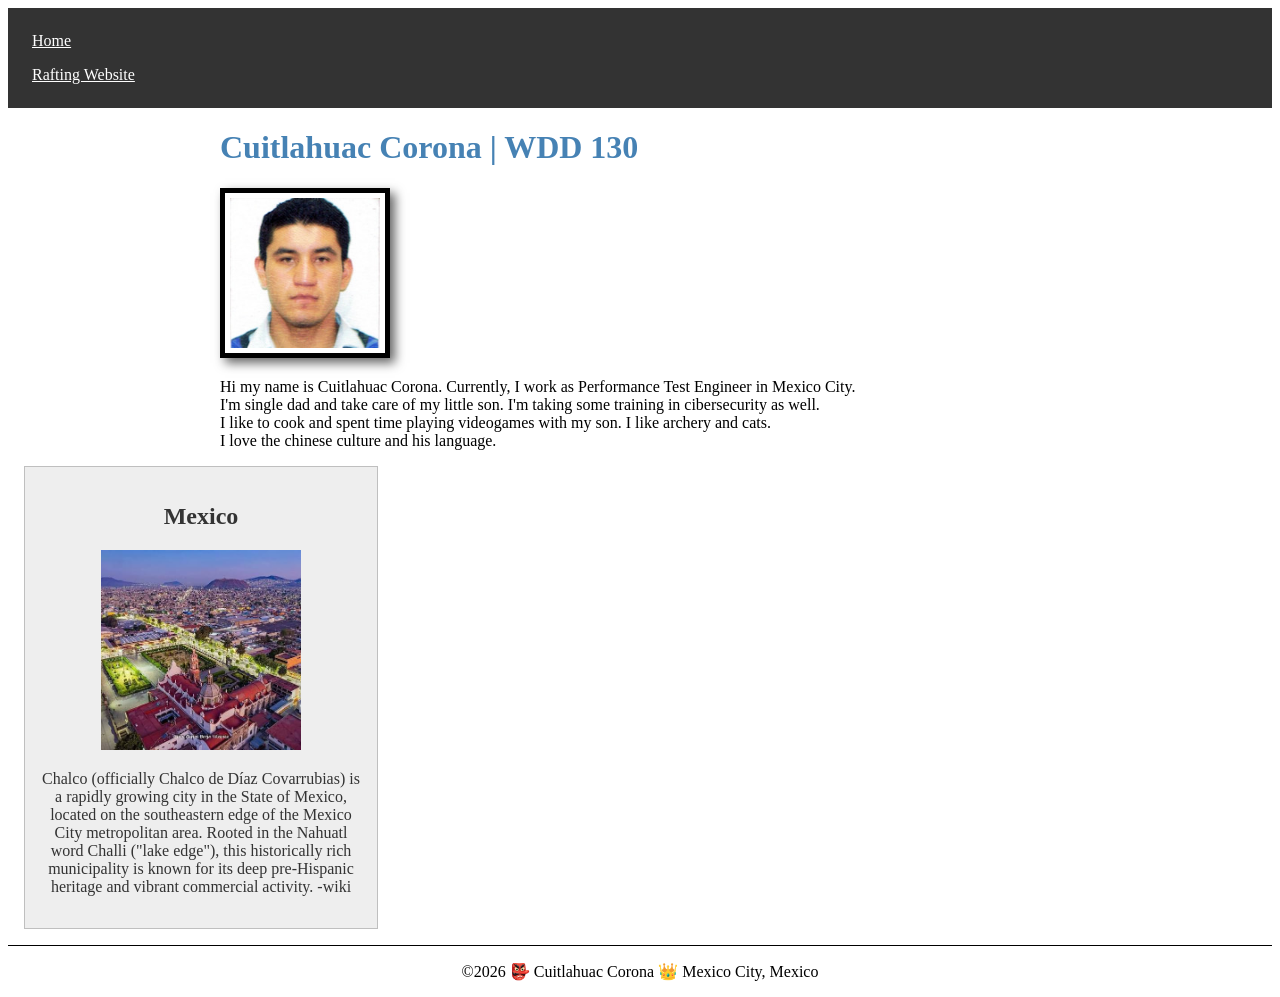
<file: index.html>
<!DOCTYPE html>
<html lang="en">

<head>
    <meta charset="UTF-8">
    <meta name="viewport" content="width=device-width, initial-scale=1.0">
    <title>Cuitlahuac Corona | WDD 130</title>
    <meta name="description" content="Cuitlahuac Corona's BYU-Idaho WSS 130 course home page">
    <meta name="author" content="Cuitlahuac Corona">

    <link rel="stylesheet" href="styles/styles.css">
</head>


<body>
    <header>
        <nav>
            <a href="#">Home</a>
            <a href="wwr/">Rafting Website</a>
        </nav>
    </header>

    <main>
        <h1>Cuitlahuac Corona | WDD 130</h1>
        <img src="images/profile.jpeg" alt="Cuitlahuac Corona" width="200">

        <p>
            Hi my name is Cuitlahuac Corona. Currently, I work as Performance Test Engineer in
            Mexico
            City. <br>
            I'm single dad and take care of my little son. I'm taking some training in cibersecurity
            as well. <br>
            I like to cook and spent time playing videogames with my son. I like archery and cats.
            <br>
            I love the chinese culture and his language.
        </p>
    </main>

    <aside>
        <h2>Mexico</h2>
        <img src="./images/chalco.jpeg" alt="Mexico´s Chalco">
        <p>
            Chalco (officially Chalco de Díaz Covarrubias) is a rapidly growing city in the State of
            Mexico,
            located on the southeastern edge of the Mexico City metropolitan area. Rooted in the
            Nahuatl word
            Challi ("lake edge"), this historically rich municipality is known for its deep
            pre-Hispanic
            heritage and vibrant commercial activity. -wiki
        </p>

    </aside>

    <footer>
        <p>
            ©2026 👺 Cuitlahuac Corona 👑 Mexico City, Mexico
        </p>
    </footer>


</body>

</html>
</file>
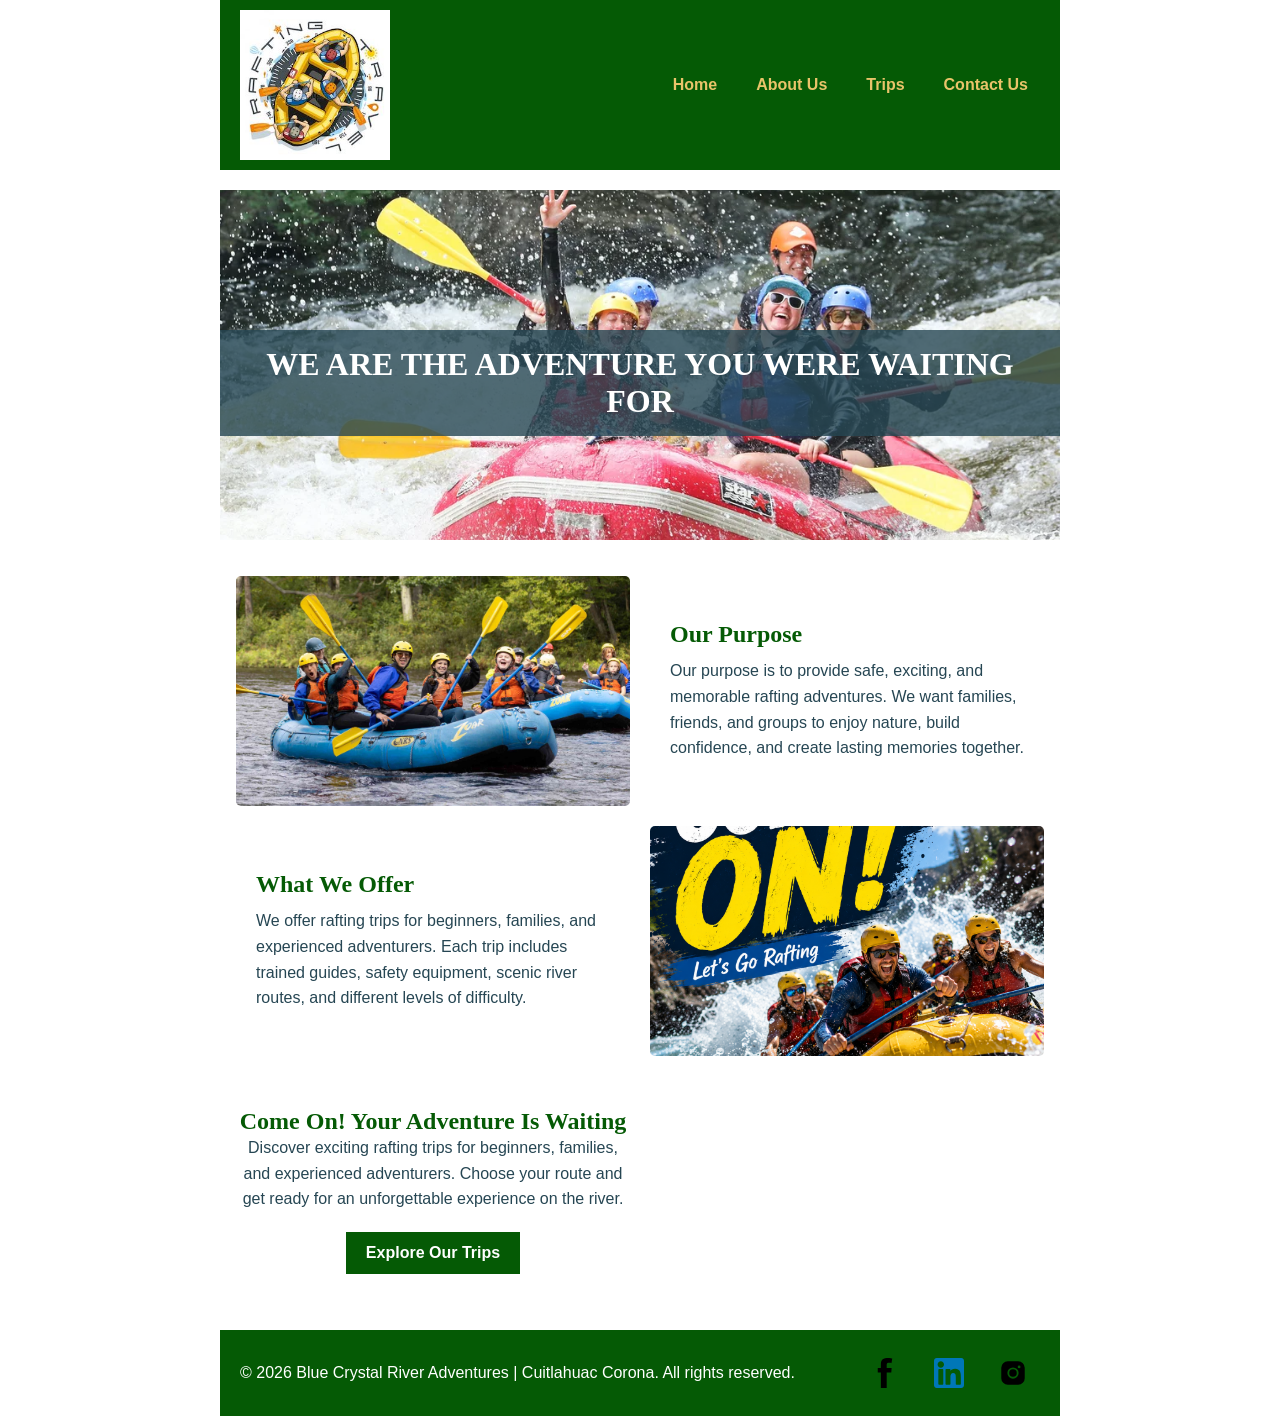
<file: wwr/index.html>
<!DOCTYPE html>
<html lang="en">

<head>
    <meta charset="UTF-8">
    <meta name="viewport" content="width=device-width, initial-scale=1.0">

    <title>Home page | Blue Crystal River Adventures</title>

    <meta name="description"
      content="Contact Blue Crystal River Adventures for rafting reservations and more!!">

    <meta name="author" content="Cuitlahuac Ricardo Corona Espinoza">

    <link rel="stylesheet" href="styles/rafting.css">
</head>

<body>

    <header>
        <img src="images/z-raftingcompas.jpg" alt="Blue Crystal River Adventures logo">

        <nav>
            <a href="index.html">Home</a>
            <a href="about.html">About Us</a>
            <a href="trips.html">Trips</a>
            <a href="contact.html">Contact Us</a>
        </nav>
    </header>

    <main>

        <div class="home-hero">
            <img src="images/awaits.webp" alt="The adventure awaits you!">

            <h1>WE ARE THE ADVENTURE YOU WERE WAITING FOR</h1>
        </div>

        <section class="home-grid">

            <img src="images/makefun.jpg" alt="Make fun with us">

            <div class="home-content">
                <h2>Our Purpose</h2>

                <p>
                    Our purpose is to provide safe, exciting, and memorable rafting
                    adventures. We want families, friends, and groups to enjoy nature,
                    build confidence, and create lasting memories together.
                </p>
            </div>

            <div class="home-content">
                <h2>What We Offer</h2>

                <p>
                    We offer rafting trips for beginners, families, and experienced
                    adventurers. Each trip includes trained guides, safety equipment,
                    scenic river routes, and different levels of difficulty.
                </p>
            </div>

            <img src="images/comeon.png" alt="come on">

        </section>

        <section class="home-actions">

            <div class="trips-action">
                <h2>Come On! Your Adventure Is Waiting</h2>

                <p>
                    Discover exciting rafting trips for beginners, families, and
                    experienced adventurers. Choose your route and get ready for an
                    unforgettable experience on the river.
                </p>

                <a href="trips.html">
                    Explore Our Trips
                </a>
            </div>

        </section>

    </main>


    <footer>
        <p>
            &copy; 2026 Blue Crystal River Adventures |
            Cuitlahuac Corona. All rights reserved.
        </p>

        <nav class="socialmedia">
            <a href="https://facebook.com">
                <img src="images/facebook.svg" alt="Visit our Facebook page">
            </a>

            <a href="https://linkedin.com">
                <img src="images/linkedin.svg" alt="Visit our LinkedIn page">
            </a>

            <a href="https://instagram.com">
                <img src="images/instagram.svg" alt="Visit our Instagram page">
            </a>
        </nav>
    </footer>

</body>
</file>
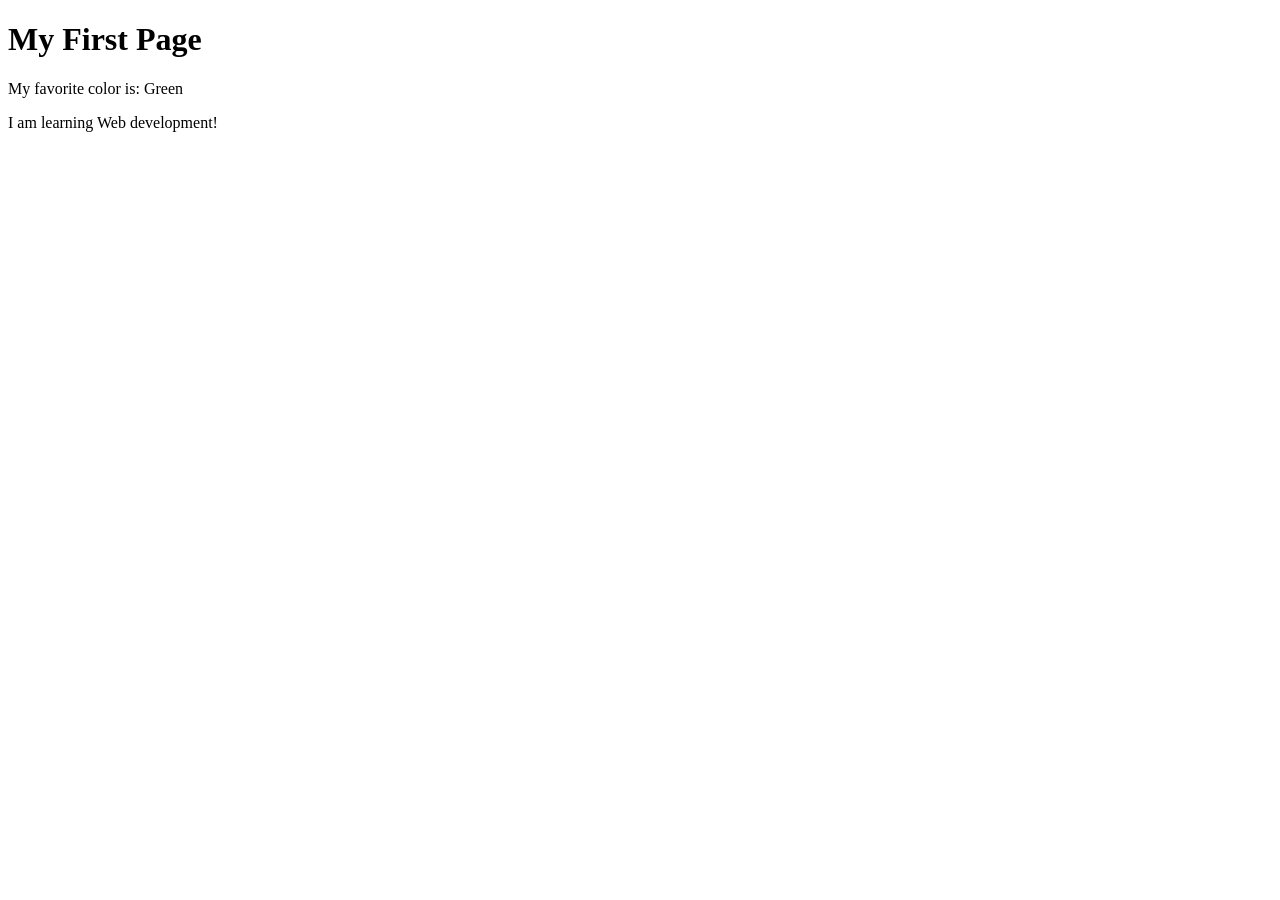
<file: week01/first-page.html>
<!DOCTYPE html>
<html lang="en">

<head>
    <meta charset="UTF-8">
    <meta name="viewport" content="width=device-width, initial-scale=1.0">
    <title>My First Page</title>
</head>

<body>
    <h1>My First Page</h1>
    <p>My favorite color is: Green</p>
    <p>I am learning Web development!</p>
</body>

</html>
</file>
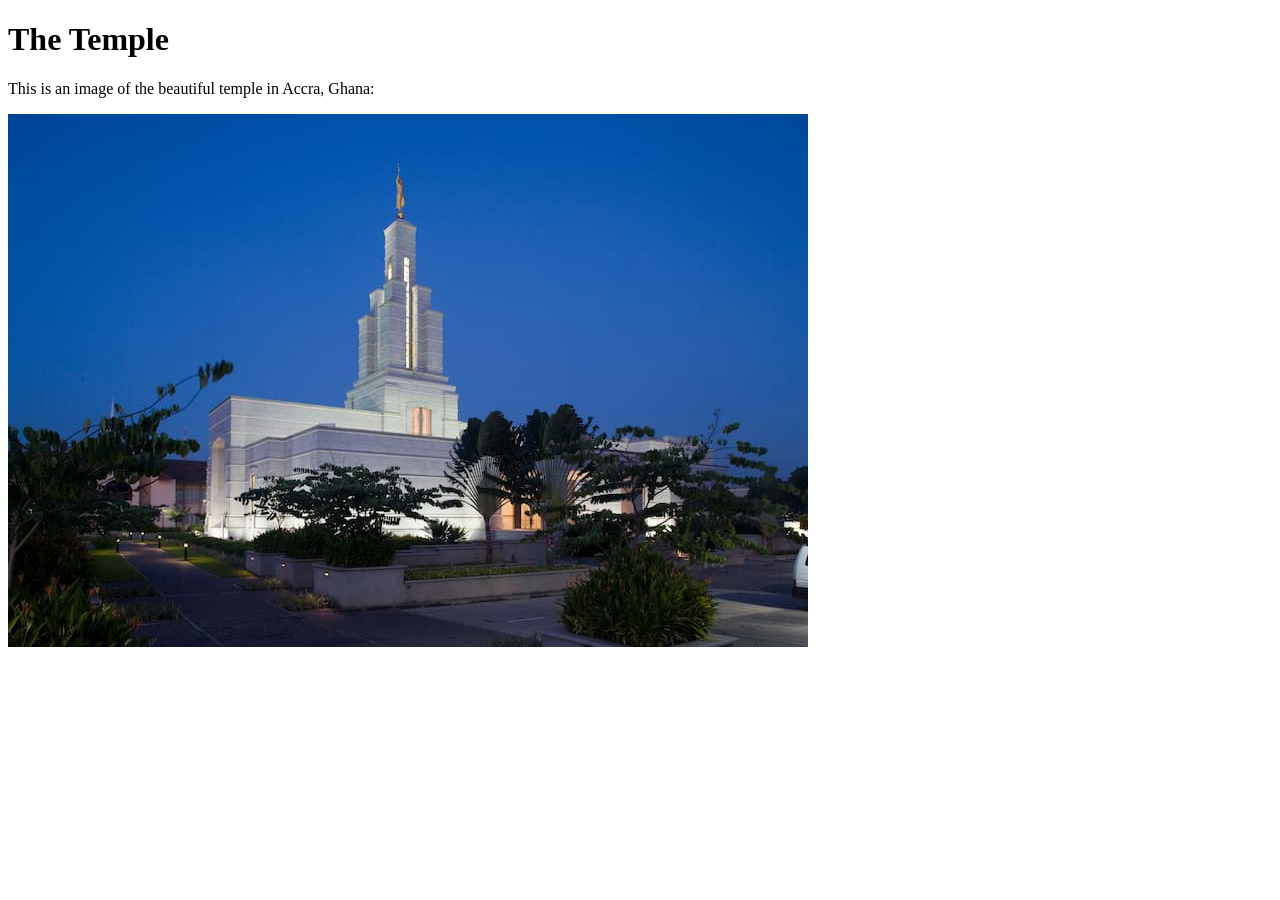
<file: week01/images-solution.html>
<!DOCTYPE html>
<html lang="en">
<head>
    <meta charset="UTF-8">
    <meta name="viewport" content="width=device-width, initial-scale=1.0">
    <title>Temple Image</title>
</head>
<body>
    <h1>The Temple</h1>
    <p>This is an image of the beautiful temple in Accra, Ghana:</p>
    <img src="images/temple-small.jpg" alt="The Accra Ghana Temple">
    
</body>
</html>
</file>
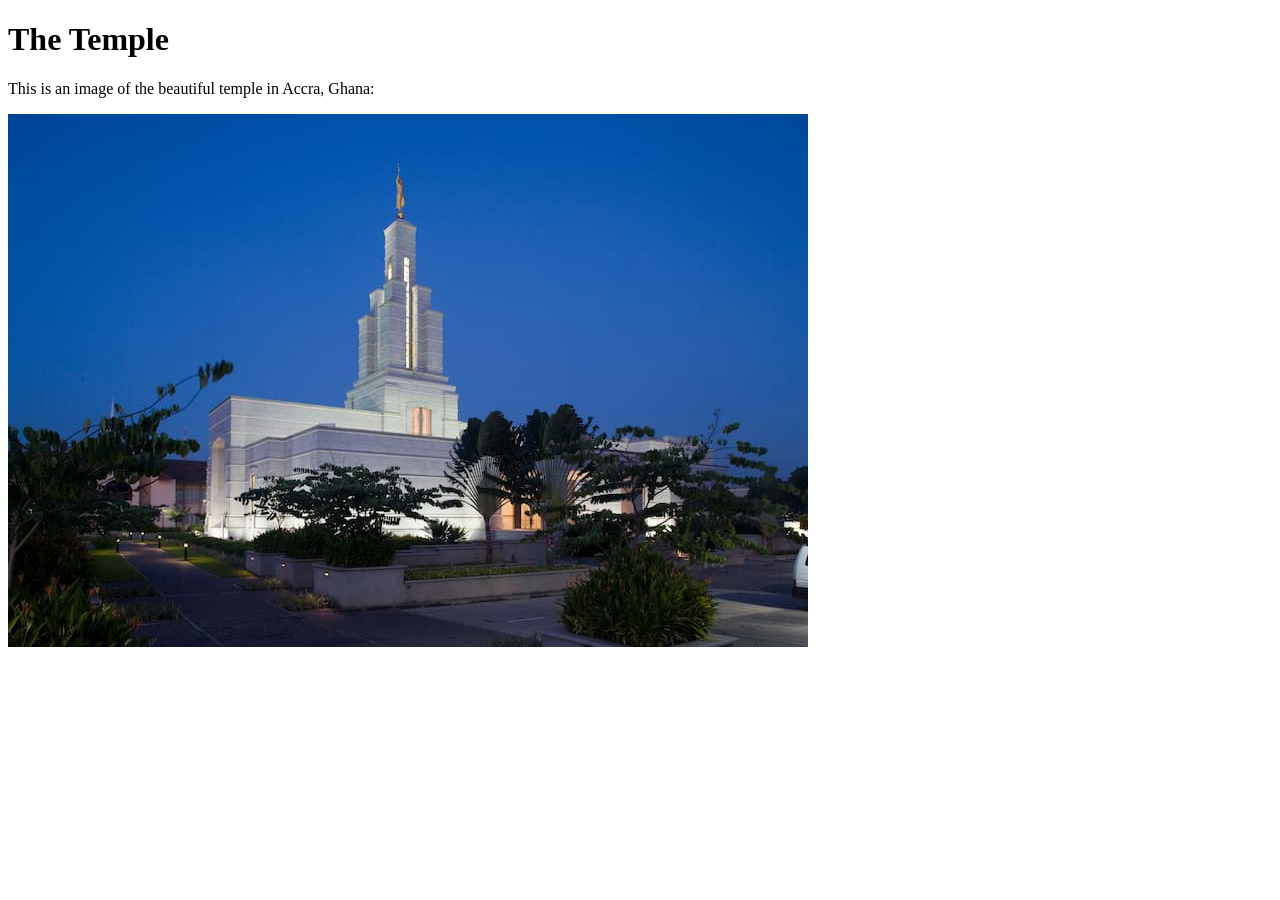
<file: week01/images.html>
<!DOCTYPE html>
<html lang="en">

<head>
    <meta charset="UTF-8">
    <meta name="viewport" content="width=device-width, initial-scale=1.0">
    <title>Temple Image</title>
</head>

<body>
    <h1>The Temple</h1>
    <p>This is an image of the beautiful temple in Accra, Ghana:</p>
    <img src="images/temple-small.jpg" alt="The Accra Ghana Temple">

</body>

</html>
</file>
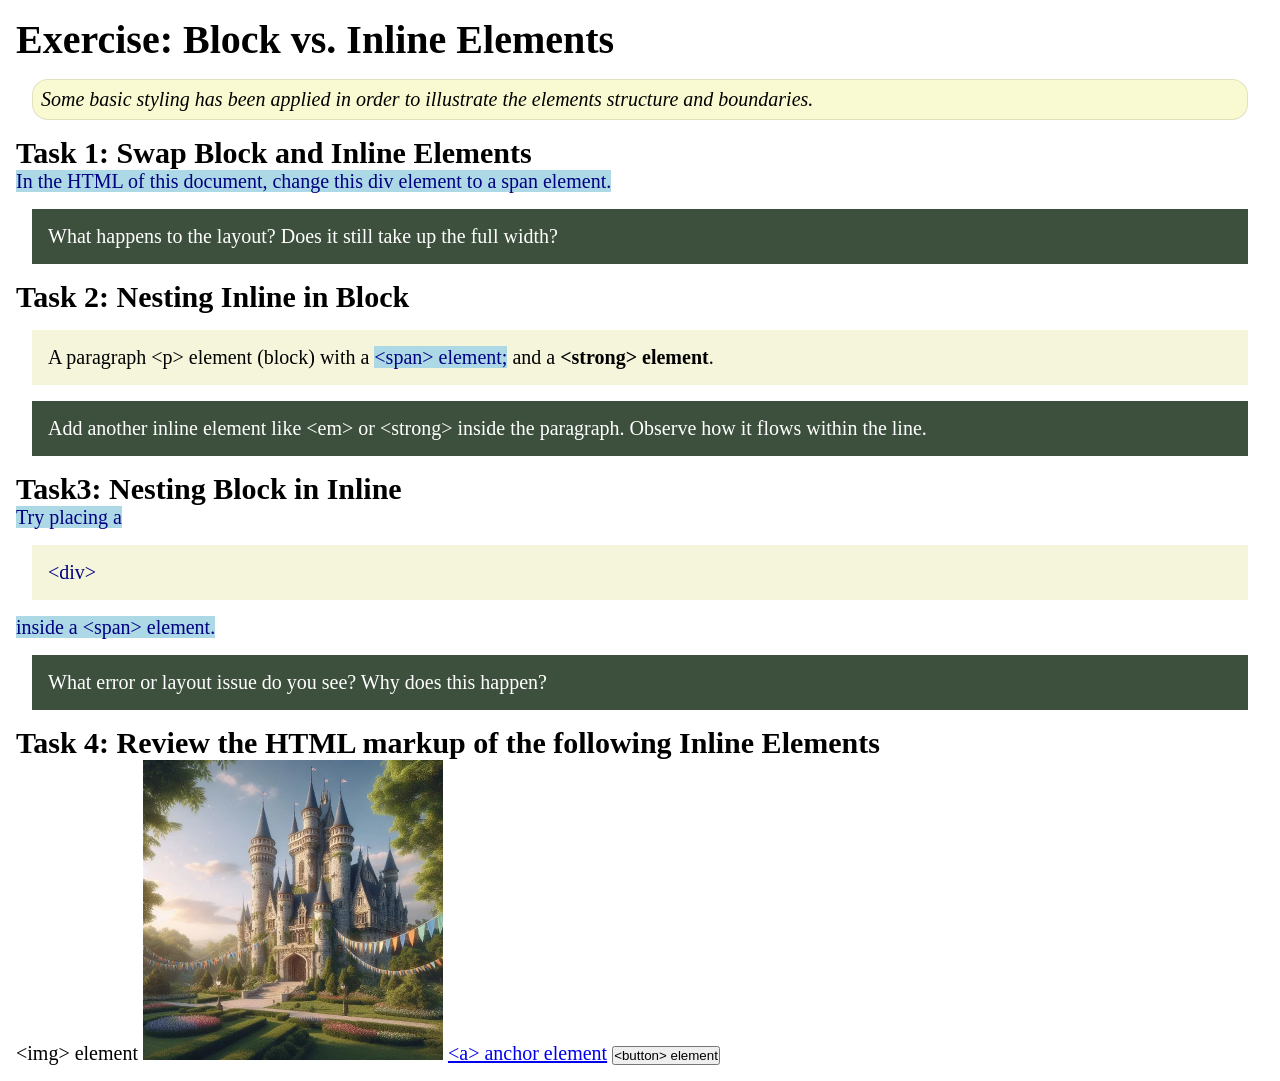
<file: week02/block-vs-inline.html>
<!DOCTYPE html>
<html lang="en">

<head>
    <meta charset="UTF-8">
    <meta name="viewport" content="width=device-width, initial-scale=1.0">
    <title>Exercise: Block vs. Inline Elements</title>
    <link rel="stylesheet" href="styles/block-vs-inline.css">
</head>

<body>
    <main>
        <h1>Exercise: Block vs. Inline Elements</h1>
        <p class="note">Some basic styling has been applied in order to illustrate the elements
            structure and
            boundaries.</p>

        <h2>Task 1: Swap Block and Inline Elements</h2>
        <span>In the HTML of this document, change this div element to a span element.</span>

        <p class="question">What happens to the layout? Does it still take up the full width?</p>

        <h2>Task 2: Nesting Inline in Block</h2>
        <p>A paragraph &lt;p&gt; element (block) with a <span>&lt;span&gt; element;</span> and a
            <strong>&lt;strong&gt; element</strong>.
        </p>
        <p class="question">Add another inline element like &lt;em&gt; or &lt;strong&gt; inside the
            paragraph. Observe
            how it flows within the line.</p>

        <h2>Task3: Nesting Block in Inline</h2>
        <span>Try placing a <div>&lt;div&gt;</div> inside a &lt;span&gt; element.</span>
        <p class="question">What error or layout issue do you see? Why does this happen?</p>

        <h2>Task 4: Review the HTML markup of the following Inline Elements</h2>
        &lt;img&gt; element
        <img src="images/castle.webp" alt="placeholder image (images are inline)" width="300"
          height="300">
        <a href="https://churchofjesuschrist.org">&lt;a&gt; anchor element</a>
        <button type="button">&lt;button&gt; element</button>
    </main>
</body>

</html>
</file>
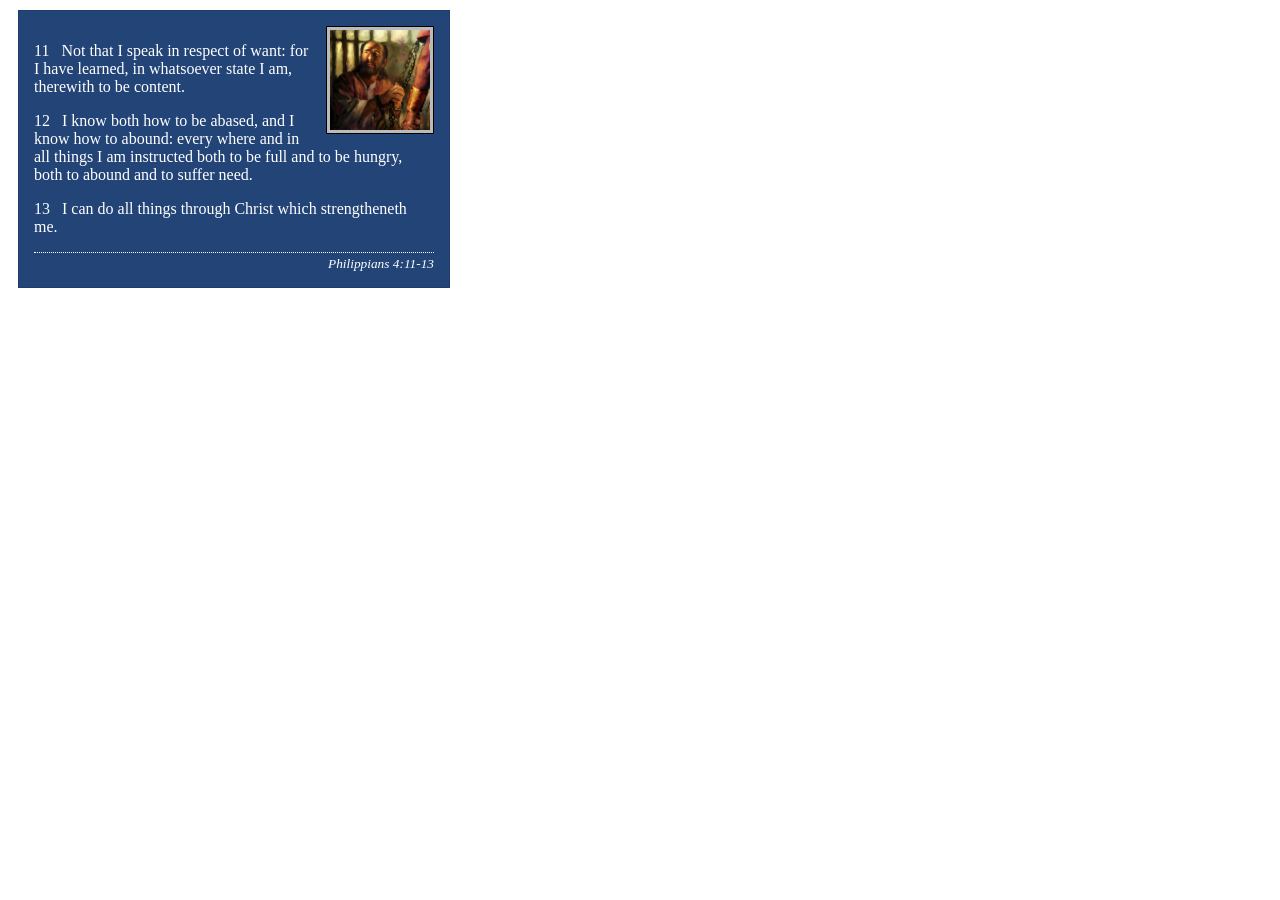
<file: week02/box-model-solution.html>
<!DOCTYPE html>
<html lang="en">
<head>
    <meta charset="UTF-8">
    <meta name="viewport" content="width=device-width, initial-scale=1.0">
    <title>Box Model Activity</title>
    <link rel="stylesheet" href="styles/box-model-solution.css">
</head>
<body>
    <main>
        <div class="callout">
            <img src="images/apostle-paul-imprisoned.webp" alt="Paul the Apostle - Imprisoned in Rome" width="200" height="200">
            <blockquote>
                <p>11 &nbsp; Not that I speak in respect of want: for I have learned, in whatsoever state I am, therewith to be content.</p>
                <p>12 &nbsp; I know both how to be abased, and I know how to abound: every where and in all things I am instructed both to be full and to be hungry, both to abound and to suffer need.</p>
                <p>13 &nbsp; I can do all things through Christ which strengtheneth me.</p>
            </blockquote>
            <cite>Philippians 4:11-13</cite>
        </div>
    </main>
</body>
</html>
</file>
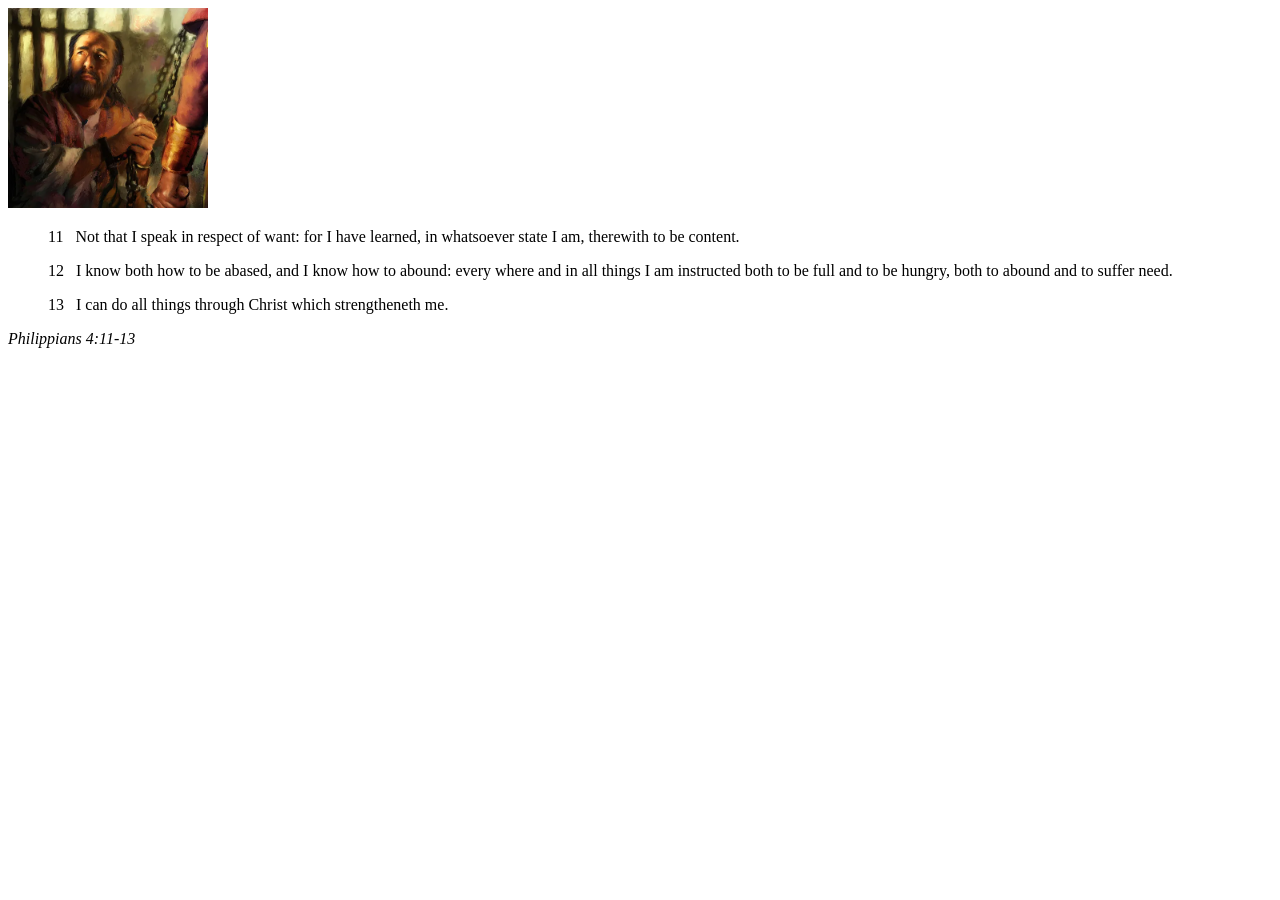
<file: week02/box-model.html>
<!DOCTYPE html>
<html lang="en">
<head>
    <meta charset="UTF-8">
    <meta name="viewport" content="width=device-width, initial-scale=1.0">
    <title>Box Model Activity</title>
</head>
<body>
    <main>
        <div class="callout">
            <img src="images/apostle-paul-imprisoned.webp" alt="Paul the Apostle - Imprisoned in Rome" width="200" height="200">
            <blockquote>
                <p>11 &nbsp; Not that I speak in respect of want: for I have learned, in whatsoever state I am, therewith to be content.</p>
                <p>12 &nbsp; I know both how to be abased, and I know how to abound: every where and in all things I am instructed both to be full and to be hungry, both to abound and to suffer need.</p>
                <p>13 &nbsp; I can do all things through Christ which strengtheneth me.</p>
            </blockquote>
            <cite>Philippians 4:11-13</cite>
        </div>
    </main>
</body>
</html>
</file>
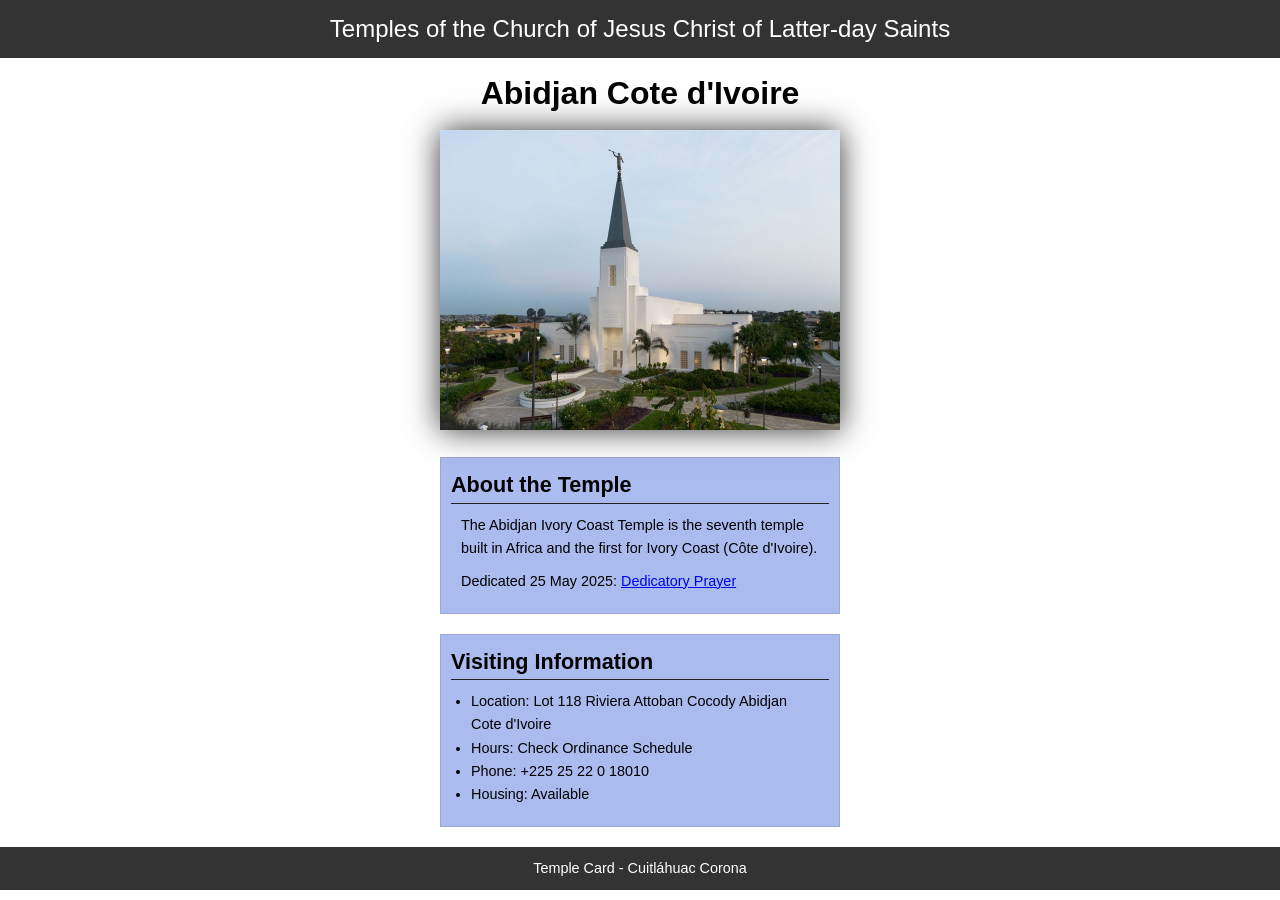
<file: week02/temple.html>
<!DOCTYPE html>
<html lang="en">

<head>
    <meta charset="UTF-8">
    <meta name="viewport" content="width=device-width, initial-scale=1.0">
    <title>Temple Card - Abidjan Cote d'Ivoire</title>

    <link rel="stylesheet" href="styles/temple.css">
</head>

<body>
    <header>
        <p>Temples of the Church of Jesus Christ of Latter-day Saints</p>
    </header>
    <main>
        <h1>Abidjan Cote d'Ivoire</h1>
        <picture>
            <img src="images/abidjan-ivory-coast.jpeg" alt="Abidjan Cote d'Ivoire Temple">
        </picture>
        <section>
            <h2>About the Temple</h2>
            <p>The Abidjan Ivory Coast Temple is the seventh temple built in Africa and the first
                for Ivory Coast (Côte
                d'Ivoire).</p>
            <p>Dedicated 25 May 2025: <a
                  href="https://www.churchofjesuschrist.org/temples/dedicatory-prayer/abidjan-ivory-coast-temple/2025-05-25?lang=eng"
                  target="_blank" rel="noopener noreferrer">Dedicatory Prayer</a></p>
        </section>
        <section>
            <h2>Visiting Information</h2>
            <ul>
                <li>Location: Lot 118 Riviera Attoban Cocody Abidjan Cote d'Ivoire</li>
                <li>Hours: Check Ordinance Schedule</li>
                <li>Phone: +225 25 22 0 18010</li>
                <li>Housing: Available</li>
            </ul>
        </section>
    </main>
    <footer>
        <p>Temple Card - Cuitláhuac Corona</p>
    </footer>
</body>

</html>
</file>
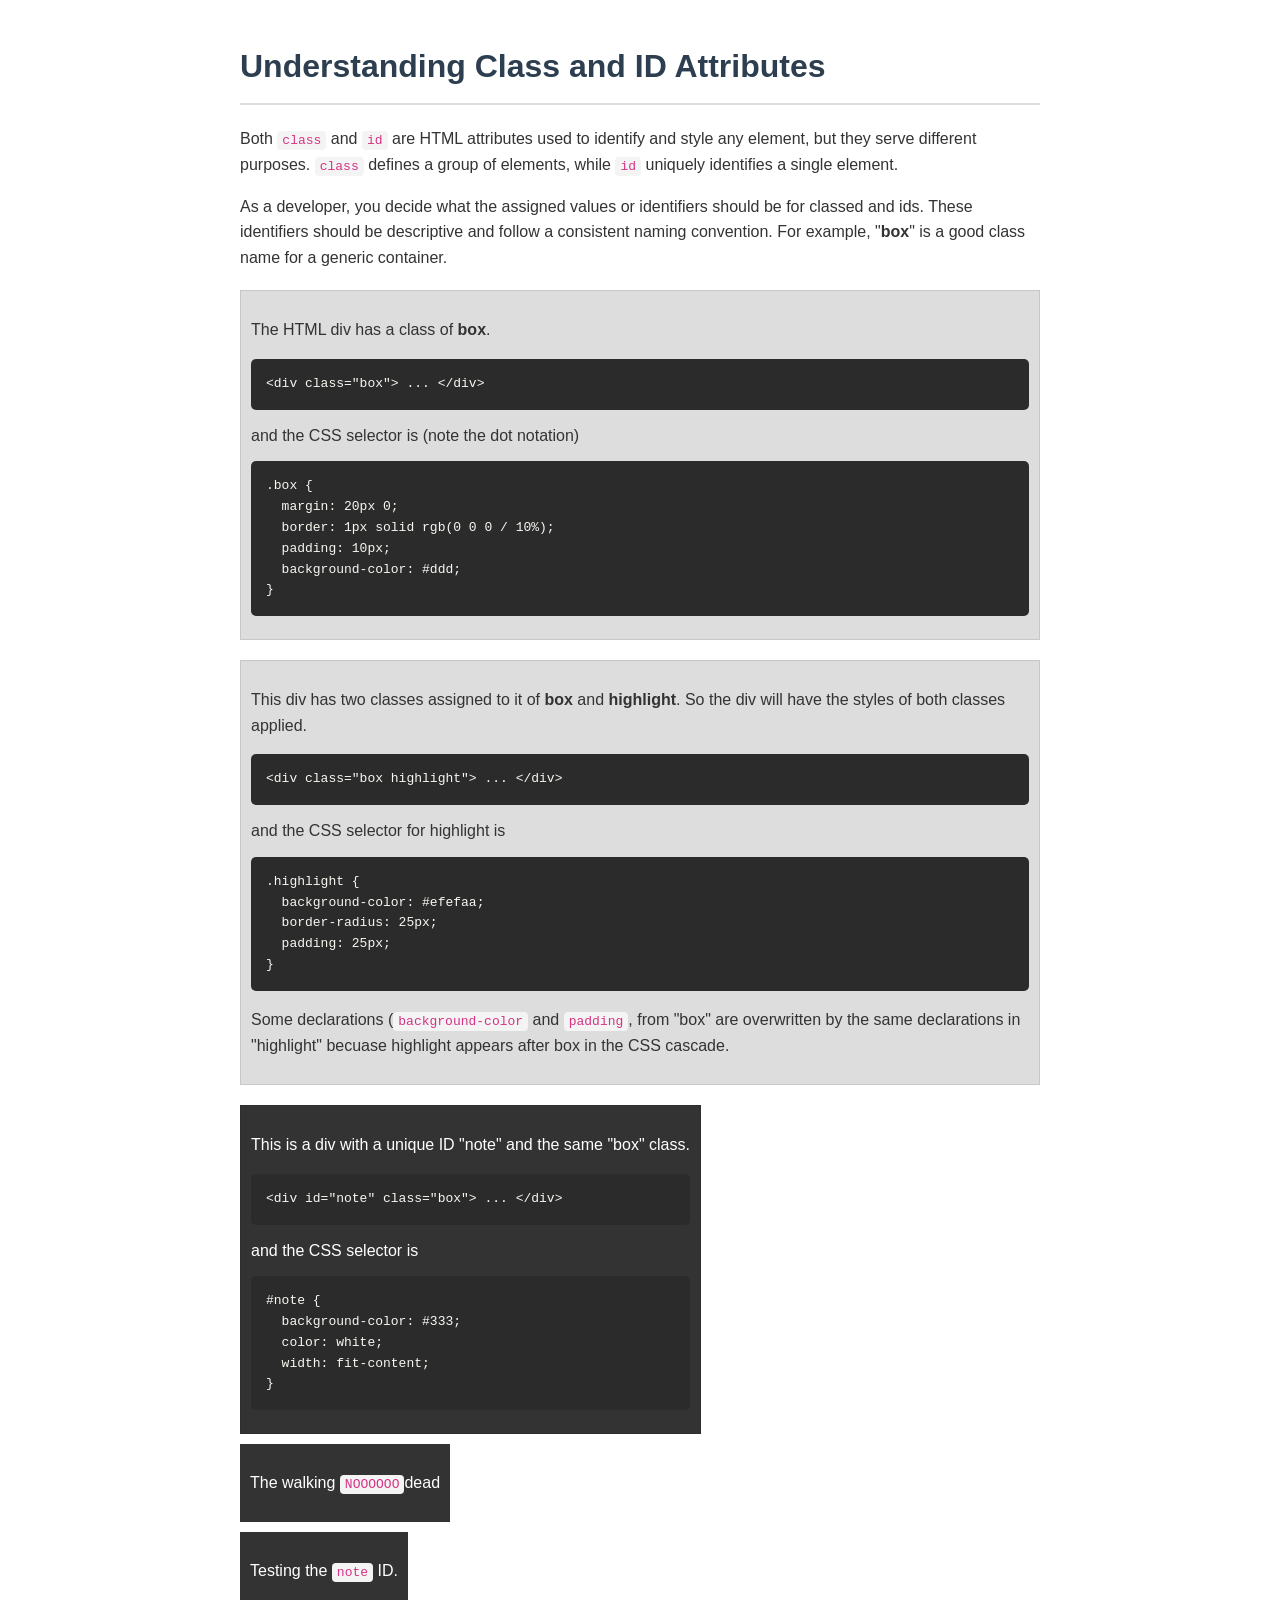
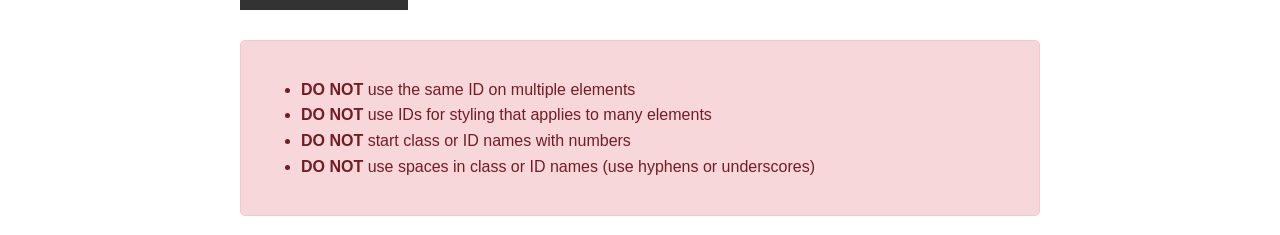
<file: week03/class-and-id.html>
<!DOCTYPE html>
<html lang="en">

<head>
    <meta charset="UTF-8">
    <meta name="viewport" content="width=device-width, initial-scale=1.0">
    <title>Class vs ID Attributes</title>
    <link rel="stylesheet" href="styles/class-and-id.css">
</head>

<body>
    <h1>Understanding Class and ID Attributes</h1>
    <p>Both <code>class</code> and <code>id</code> are HTML attributes used to identify and style
        any element, but they
        serve different purposes. <code>class</code> defines a group of elements, while
        <code>id</code> uniquely
        identifies a single element.
    </p>
    <p>As a developer, you decide what the assigned values or identifiers should be for classed and
        ids. These
        identifiers should be
        descriptive and follow a consistent naming convention. For example, "<strong>box</strong>"
        is a good class name
        for a generic container.</p>
    <div class="box">
        <p>The HTML div has a class of <strong>box</strong>.</p>
        <pre><code class="html">&lt;div class="box"&gt; ... &lt;/div&gt;</code></pre>
        and the CSS selector is (note the dot notation)
        <pre><code class="css">.box {
  margin: 20px 0;
  border: 1px solid rgb(0 0 0 / 10%);
  padding: 10px;
  background-color: #ddd; 
}</code></pre>
    </div>

    <div class="box">
        <p>This div has two classes assigned to it of <strong>box</strong> and
            <strong>highlight</strong>. So the div
            will have the styles of both classes applied.
        </p>
        <pre><code class="html">&lt;div class="box highlight"&gt; ... &lt;/div&gt;</code></pre>
        and the CSS selector for highlight is
        <pre><code class="css">.highlight {
  background-color: #efefaa;
  border-radius: 25px;
  padding: 25px;
}</code></pre>
        <p>Some declarations (<code>background-color</code> and <code>padding</code>, from "box" are
            overwritten by the same declarations in "highlight" becuase highlight appears after box
            in the CSS cascade.</p>
    </div>

    <div id="note" class="box">
        <p>This is a div with a unique ID "note" and the same "box" class.</p>
        <pre><code class="html">&lt;div id="note" class="box"&gt; ... &lt;/div&gt;</code></pre>
        and the CSS selector is
        <pre><code class="css">#note {
  background-color: #333;
  color: white;
  width: fit-content;
}</code></pre>
    </div>

    <div id="note">
        <p>The walking <code>NOOOOOO</code>dead</p>
    </div>

    <div id="note">
        <p>Testing the <code>note</code> ID.</p>
    </div>

    <section id="best-practice">
        <ul>
            <li><strong>DO NOT</strong> use the same ID on multiple elements</li>
            <li><strong>DO NOT</strong> use IDs for styling that applies to many elements</li>
            <li><strong>DO NOT</strong> start class or ID names with numbers</li>
            <li><strong>DO NOT</strong> use spaces in class or ID names (use hyphens or underscores)
            </li>
        </ul>
    </section>


</body>

</html>
</file>
<file: styles/styles.css>
nav {
    background-color: #333;
    padding: 1rem;
}

nav a {
    color: white;
    padding: 0.5rem;
    display: block;
}

main {
    max-width: 840px;
    margin: 0 auto;
}

h1 {
    color: steelblue;
}

aside {

    width: 20rem;
    margin: 1rem;
    border: 1px solid rgb(0 0 0 / 0.2);
    padding: 1rem;
    background-color: #eee;
    color: #333;
    text-align: center;
}

aside img {
    width: 200px;
    height: auto;
}

main img {
    width: 150px;
    height: auto;
    border: 5px solid #000;
    padding: 5px;
    box-shadow: 5px 5px 10px #666;

}

p {
    padding: 0;
}

footer {
    margin-top: 15px;
    border-top: 1px solid #000;
    text-align: center;
}
</file>
<file: wwr/styles/rafting.css>
:root {
    --primary-color: #055a05;
    --secondary-color: #f4a261;
    --accent1-color: #264653;
    --accent2-color: #e9c46a;
    --white-color: #ffffff;

    --heading-font: Georgia, "Times New Roman", serif;
    --body-font: Arial, Helvetica, sans-serif;
}

* {
    margin: 0;
    padding: 0;
    box-sizing: border-box;
}

body {
    font-family: var(--body-font);
    color: var(--accent1-color);
    background-color: var(--white-color);
}

header,
main,
footer {
    max-width: 840px;
    width: 100%;
    margin: 0 auto;
}

h1,
h2 {
    font-family: var(--heading-font);
    color: var(--primary-color);
}

section {
    margin: 20px 0;
    padding: 16px;
}

/* HEADER */

header {
    display: grid;
    grid-template-columns: auto 1fr;
    align-items: center;
    gap: 20px;
    padding: 10px 20px;
    background-color: var(--primary-color);
    color: var(--accent2-color);
}

header img {
    width: 150px;
    height: auto;
}

nav {
    display: flex;
    justify-content: flex-end;
    gap: 15px;
}

nav a {
    padding: 8px 12px;
    color: var(--accent2-color);
    font-weight: bold;
    text-decoration: none;
}

nav a:hover {
    color: var(--white-color);
}

/* ABOUT PAGE HERO */

.hero {
    position: relative;
}

.hero > img {
    display: block;
    width: 100%;
    height: auto;
}

.hero h1 {
    position: absolute;
    top: 20px;
    width: 100%;
    padding: 16px;
    background-color: rgb(38 70 83 / 80%);
    color: var(--white-color);
    text-align: center;
}

.hero article {
    position: absolute;
    right: 40px;
    bottom: 30px;
    left: 40px;
    padding: 15px;
    background-color: var(--secondary-color);
    color: var(--accent1-color);
}

.hero article img {
    float: right;
    width: 125px;
    margin-left: 15px;
}

/* ABOUT PAGE ADVENTURE GALLERY */

.adventure-gallery {
    display: grid;
    grid-template-columns: repeat(auto-fit, minmax(130px, 1fr));
    gap: 15px;
    align-items: start;
    text-align: center;
}

.adventure-gallery h2 {
    grid-column: 1 / -1;
    margin-bottom: 10px;
}

.adventure-gallery figure {
    margin: 0;
}

.adventure-gallery img {
    width: 100%;
    height: auto;
    border-radius: 5px;
}

.adventure-gallery figcaption {
    margin-top: 5px;
    font-size: 0.9rem;
    font-weight: bold;
}

/* CONTACT PAGE INTRODUCTION */

.contact-intro {
    margin: 20px 0;
    padding: 10px;
    text-align: center;
}

.contact-intro h1 {
    margin-bottom: 8px;
}

.contact-intro address {
    font-style: normal;
    font-weight: bold;
    line-height: 1.5;
}

/* CONTACT PAGE MAP AND FORM */

.contact-layout {
    display: grid;
    grid-template-columns: 1fr 1fr;
    gap: 30px;
    align-items: start;
    margin: 20px 0;
    padding: 0;
}

.map-box iframe {
    display: block;
    width: 100%;
    height: 350px;
    border: 1px solid var(--accent1-color);
}

/* CONTACT FORM */

.contact-form form {
    display: grid;
    gap: 12px;
}

.form-row {
    display: grid;
    grid-template-columns: 100px 1fr;
    gap: 12px;
    align-items: center;
}

.form-row input,
.form-row textarea {
    width: 100%;
    padding: 10px;
    border: 1px solid var(--accent1-color);
    border-radius: 4px;
    font-family: var(--body-font);
    font-size: 1rem;
}

.form-row input:focus,
.form-row textarea:focus {
    outline: 2px solid var(--secondary-color);
    outline-offset: 2px;
}

.message-row {
    align-items: start;
}

.message-row label {
    padding-top: 10px;
}

.form-row textarea {
    min-height: 110px;
    resize: vertical;
}

/* RADIO BUTTONS */

.contact-form fieldset {
    display: grid;
    grid-template-columns: 100px 1fr;
    gap: 10px 12px;
    border: none;
    padding: 0;
}

.contact-form legend {
    grid-row: 1 / 4;
    align-self: center;
}

.contact-form fieldset label {
    grid-column: 2;
    display: flex;
    align-items: center;
    gap: 8px;
}

.contact-form input[type="radio"],
.contact-form input[type="checkbox"] {
    width: 18px;
    height: 18px;
}

/* NEWSLETTER */

.newsletter {
    display: flex;
    align-items: center;
    gap: 8px;
    margin-left: 112px;
}

/* SUBMIT BUTTON */

.contact-form button {
    margin-left: 112px;
    padding: 12px;
    border: none;
    border-radius: 4px;
    background-color: var(--primary-color);
    color: var(--white-color);
    font-family: var(--body-font);
    font-size: 1rem;
    font-weight: bold;
    cursor: pointer;
}

.contact-form button:hover {
    background-color: var(--accent1-color);
}

/* EMPLOYEES */

.employees {
    border: 1px solid var(--accent1-color);
    text-align: center;
}

.employees h2 {
    margin-bottom: 20px;
}

.employee-grid {
    display: grid;
    grid-template-columns: repeat(3, 1fr);
    gap: 25px;
}

.employee-grid figure {
    margin: 0;
}

.employee-grid img {
    width: 140px;
    height: 120px;
    object-fit: cover;
    border-radius: 5px;
}

.employee-grid figcaption {
    margin-top: 8px;
    font-weight: bold;
}

/* FOOTER */

footer {
    display: flex;
    justify-content: space-between;
    align-items: center;
    margin-top: 40px;
    padding: 20px;
    background-color: var(--primary-color);
    color: var(--white-color);
}

.socialmedia {
    display: flex;
    gap: 10px;
}

.socialmedia a {
    text-decoration: none;
}

.socialmedia img {
    display: block;
    width: 30px;
    height: 30px;
}

/* HOME PAGE */

.home-hero {
    position: relative;
    margin-top: 20px;
}

.home-hero img {
    display: block;
    width: 100%;
    height: 350px;
    object-fit: cover;
}

.home-hero h1 {
    position: absolute;
    top: 40%;
    width: 100%;
    padding: 16px;
    background-color: rgb(38 70 83 / 80%);
    color: var(--white-color);
    text-align: center;
}

.home-grid {
    display: grid;
    grid-template-columns: 1fr 1fr;
    gap: 20px;
    align-items: center;
}

.home-grid img {
    width: 100%;
    height: 230px;
    object-fit: cover;
    border-radius: 5px;
}

.home-content {
    padding: 20px;
}

.home-content h2 {
    margin-bottom: 10px;
}

.home-content p {
    line-height: 1.6;
}

.home-actions {
    display: grid;
    grid-template-columns: 1fr 1fr;
    gap: 20px;
}

.trips-action {
    text-align: center;
}

.trips-action p {
    margin-bottom: 20px;
    line-height: 1.6;
}

.trips-action a {
    display: inline-block;
    padding: 12px 20px;
    background-color: var(--primary-color);
    color: var(--white-color);
    font-weight: bold;
    text-decoration: none;
}

/* TRIPS PAGE */

.trips-intro {
    text-align: center;
}

.trips-intro h1 {
    margin-bottom: 10px;
}

.trips-grid {
    display: grid;
    grid-template-columns: repeat(3, 1fr);
    gap: 20px;
}

.trip-card {
    padding: 15px;
    border: 1px solid var(--accent1-color);
    text-align: center;
}

.trip-card img {
    width: 100%;
    height: 180px;
    object-fit: cover;
}

.trip-card h2 {
    margin: 12px 0;
}

.trip-card p {
    line-height: 1.5;
}

.trips-table {
    text-align: center;
}

.trips-table table {
    width: 100%;
    border-collapse: collapse;
}

.trips-table th,
.trips-table td {
    padding: 10px;
    border: 1px solid var(--accent1-color);
}

.trips-table th {
    background-color: var(--primary-color);
    color: var(--white-color);
}

.trips-contact {
    padding: 25px;
    background-color: var(--secondary-color);
    text-align: center;
}

.trips-contact h2,
.trips-contact p {
    margin-bottom: 15px;
}

.trips-contact a {
    display: inline-block;
    padding: 12px 20px;
    background-color: var(--primary-color);
    color: var(--white-color);
    font-weight: bold;
    text-decoration: none;
}
</file>
<file: week02/styles/block-vs-inline.css>
* {
    margin: 0;
    padding: 0;
}

body {
    font-size: 20px;
    margin: 1rem;
}

p,
div {
    background-color: beige;
    margin: 1rem;
    padding: 1rem;
}

span {
    color: navy;
    background-color: lightblue;
}

code {
    margin: 0;
    padding: 0;
    color: green;
    font-size: 1.2rem;
}

.note {
    font-style: italic;
    background-color: lightgoldenrodyellow;
    border-radius: 1rem;
    border: 1px solid rgb(0 0 0 / 10%);
    margin: 1rem;
    padding: .5rem;
}

.question {
    background-color: #3d503d;
    color: #fff;
}
</file>
<file: week02/styles/box-model-solution.css>
.callout {
    max-width: 400px;
    margin: 10px;
    border: 1px solid rgba(0, 0, 0, .1);
    padding: 15px;
    background-color: #247;
    color: #fff;
}

.callout img {
    float: right;
    margin: 0 0 10px 15px;
    border: 1px solid #000;
    padding: 3px;
    background-color: #bbb;
    width: 100px;
    height: auto;

}

blockquote {
    margin: 0;
}

cite {
    display: block;
    border-top: 1px dotted #fff;
    padding-top: 3px;
    text-align: right;
    font-size: smaller;
}
</file>
<file: week02/styles/temple.css>
* {
    margin: 0;
    padding: 0;
    box-sizing: border-box;
}

body {
    font-family: Arial, sans-serif;
    line-height: 1.6;
}

header,
footer {
    background-color: #333;
    color: #fff;
    padding: 10px;
    text-align: center;
    font-size: 1.5rem;
}

main {
    width: 400px;
    margin: 0 auto;

}

h1 {
    margin: 10px;
    text-align: center;
}

h2 {
    border-bottom: 1px solid #222;
}

img {
    width: 100%;
    height: auto;
    box-shadow: 0 0 30px #333;
}

section {
    margin: 20px 0;
    border: 1px solid rgb(0 0 0 / 10%);
    padding: 10px;
    background-color: #abe;
    font-size: .9rem;
}

section p {
    margin: 10px;
}

ul {
    margin: 10px 20px;
}

footer {
    font-size: .9rem;
}
</file>
<file: week03/styles/class-and-id.css>
body {
    font-family: Arial, Helvetica, sans-serif;
    max-width: 800px;
    margin: 0 auto;
    padding: 20px;
    line-height: 1.6;
    color: #333;
}

h1 {
    color: #2c3e50;
    border-bottom: 2px solid #ddd;
    padding-bottom: 10px;
}

code {
    background-color: #f4f4f4;
    padding: 2px 5px;
    border-radius: 4px;
    font-family: monospace;
    color: #d63384;
}

pre {
    background-color: #2b2b2b;
    color: #f8f8f2;
    padding: 15px;
    border-radius: 5px;
    overflow-x: auto;
}

pre code {
    background-color: transparent;
    color: inherit;
    padding: 0;
}

.box {
    margin: 20px 0;
    border: 1px solid rgb(0 0 0 / 10%);
    padding: 10px;
    background-color: #ddd;
}

.highlight {
    background-color: #efefaa;
    border-radius: 25px;
    padding: 25px;
}

#note {
    background-color: #333;
    color: white;
    width: fit-content;
    padding: 10px;

    margin: 10px 0;
}

#best-practice {
    background-color: #f8d7da;
    color: #721c24;
    padding: 20px;
    border: 1px solid #f5c6cb;
    border-radius: 5px;
    margin-top: 30px;
}
</file>
